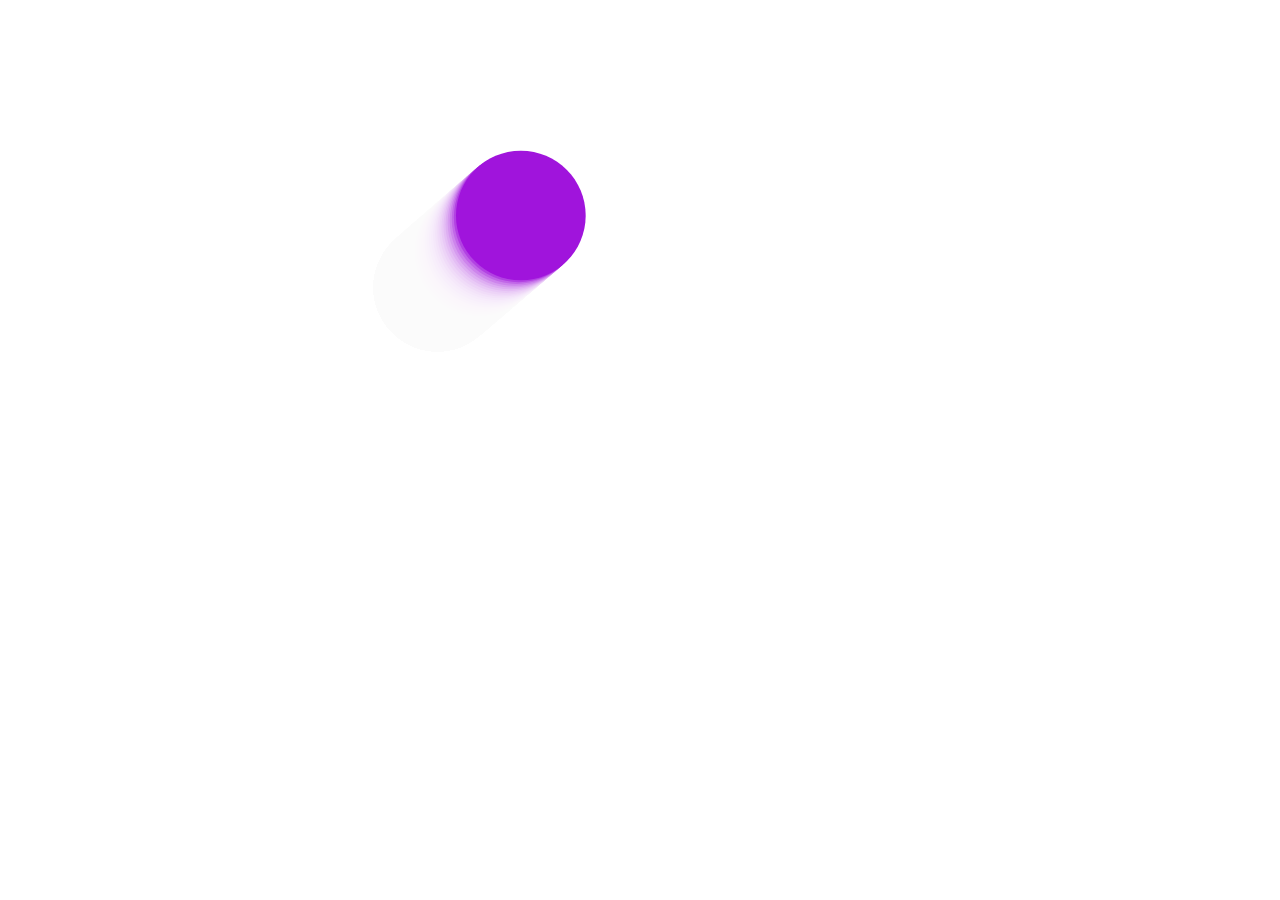
<file: bouncingBall/index.html>
<!DOCTYPE html>
<html lang="en">
  <head>
    <meta charset="utf-8" />
    <meta name="viewport" content="width=device-width, initial-scale=1.0">

    <title>Sketch</title>

    <link rel="stylesheet" type="text/css" href="style.css">

    <script src="libraries/p5.min.js"></script>
    <script src="libraries/p5.sound.min.js"></script>
  </head>

  <body>
    <script src="sketch.js"></script>
  </body>
</html>
</file>
<file: bouncingBall/style.css>
html, body {
  margin: 0;
  padding: 0;
}

canvas {
  display: block;
}
</file>
